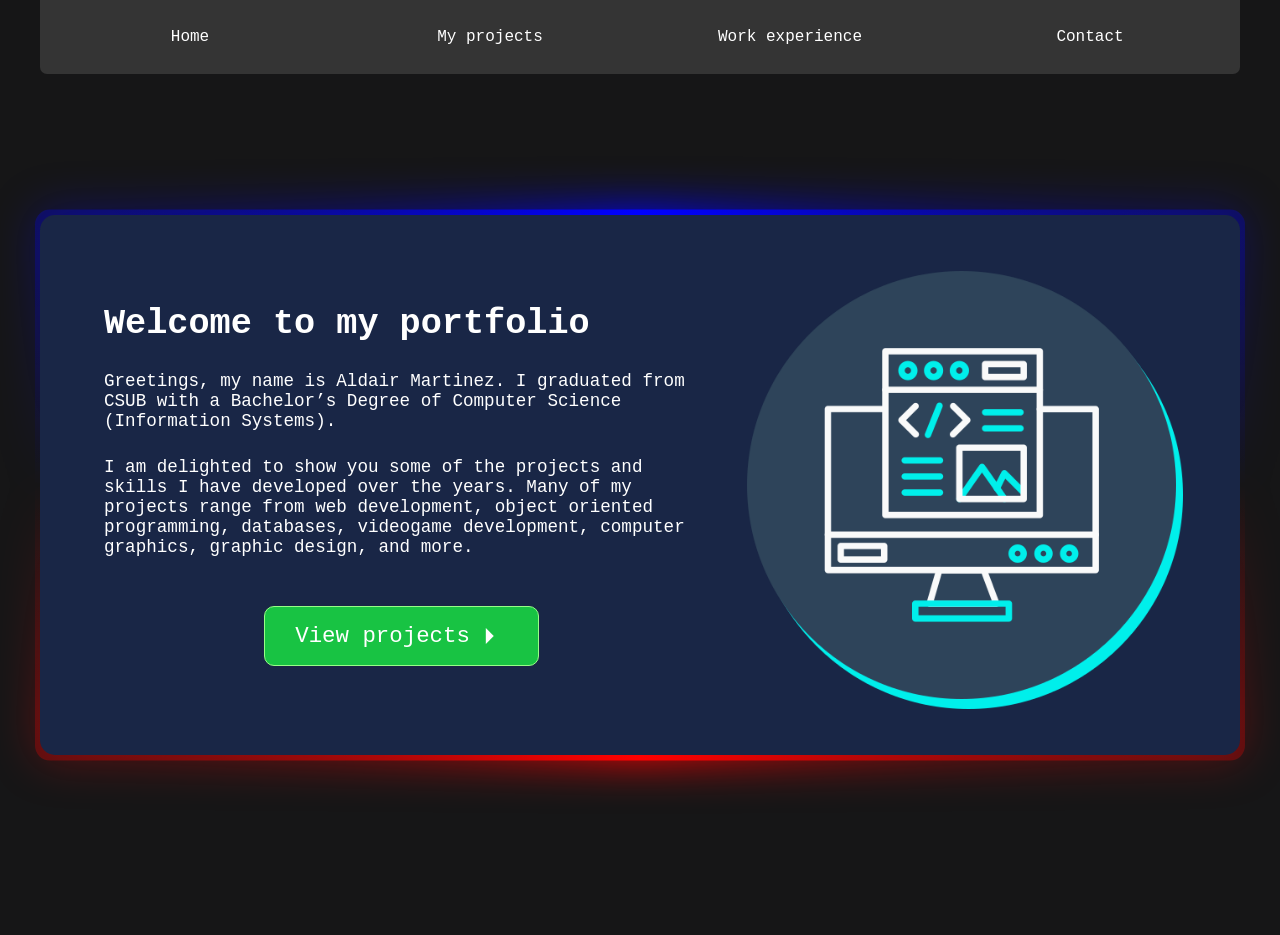
<file: index.html>
<!DOCTYPE html>
<html lang="en">
<head>
    <meta charset="UTF-8">
    <meta name="viewport" content="width=device-width, initial-scale=1.0">
    <title>Home page</title> 
    <link rel="stylesheet" type="text/css" href="css/styles.css">
    <link rel="stylesheet" type="text/css" href="css/index.css">

</head>
<body>

    <nav class="navbar">
        <div class="links-container">
            <a class="nav-tag" href="index.html">Home</a>
            <a class="nav-tag" href="myProjects.html">My projects</a>
            <a class="nav-tag" href="workExp.html">Work experience</a>
            <a class="nav-tag" href="contact.html">Contact</a>                
        </div>
        <button type="button" class="open-sidebar-btn" onclick="openSidebar()">
            <svg xmlns="http://www.w3.org/2000/svg"  viewBox="0 -960 960 960" fill="white"><path d="M120-240v-80h720v80H120Zm0-200v-80h720v80H120Zm0-200v-80h720v80H120Z"/></svg>
        </button>
    </nav>



<!--Sidebar is only for mobile screens-->

    <dialog id="sidebar-dialog">
        <div class="sidebar-container hideSidebar">

            <div class="sidebar-links-container">
                <a class="nav-tag close-sidebar-btn" onclick="closeSidebar()">
                <svg xmlns="http://www.w3.org/2000/svg" height="1.7rem" viewBox="0 -960 960 960" width="1.7rem" fill="#e3e3e3"><path d="M440-280v-400L240-480l200 200Zm80 160h80v-720h-80v720Z"/></svg>
                    Close</a>
                <a class="nav-tag" href="index.html">Home</a>
                <a class="nav-tag" href="myProjects.html">My projects</a>
                <a class="nav-tag" href="workExp.html">Work experience</a>
                <a class="nav-tag" href="contact.html">Contact</a>                
            </div>
        </div>
    </dialog>

    


    <div class="home-container">
        <div class="home-grid">
            <div class="home-text">
                <h1>Welcome to my portfolio</h1>
                <div class="home-img-mobile">
                    <img class="web-img" src="images/web design icon.png" alt="A descriptive label for your image">
                </div>
                <p>Greetings, my name is Aldair Martinez. I graduated from CSUB with a Bachelor’s Degree of Computer Science (Information Systems).</p>
                <p>I am delighted to show you some of the projects and skills I have developed over the years. Many of my projects range from web development, object oriented programming, databases, videogame development, computer graphics, graphic design, and more.</p>
                <div class="flex-center">
                    <form action="myProjects.html">
                    <a class="custom-btn" href="myProjects.html">View projects <svg xmlns="http://www.w3.org/2000/svg" height="38px" viewBox="0 -960 960 960" width="38px" fill="white"><path d="M400-280v-400l200 200-200 200Z"/></svg></a>
                    </form>
                </div>
            </div>
            <div class="home-img">
                <img class="web-img" src="images/web design icon.png" alt="A descriptive label for your image">
            </div>
        </div>
    </div>

    <script src="script.js" defer></script>
</body>
</html>
</file>
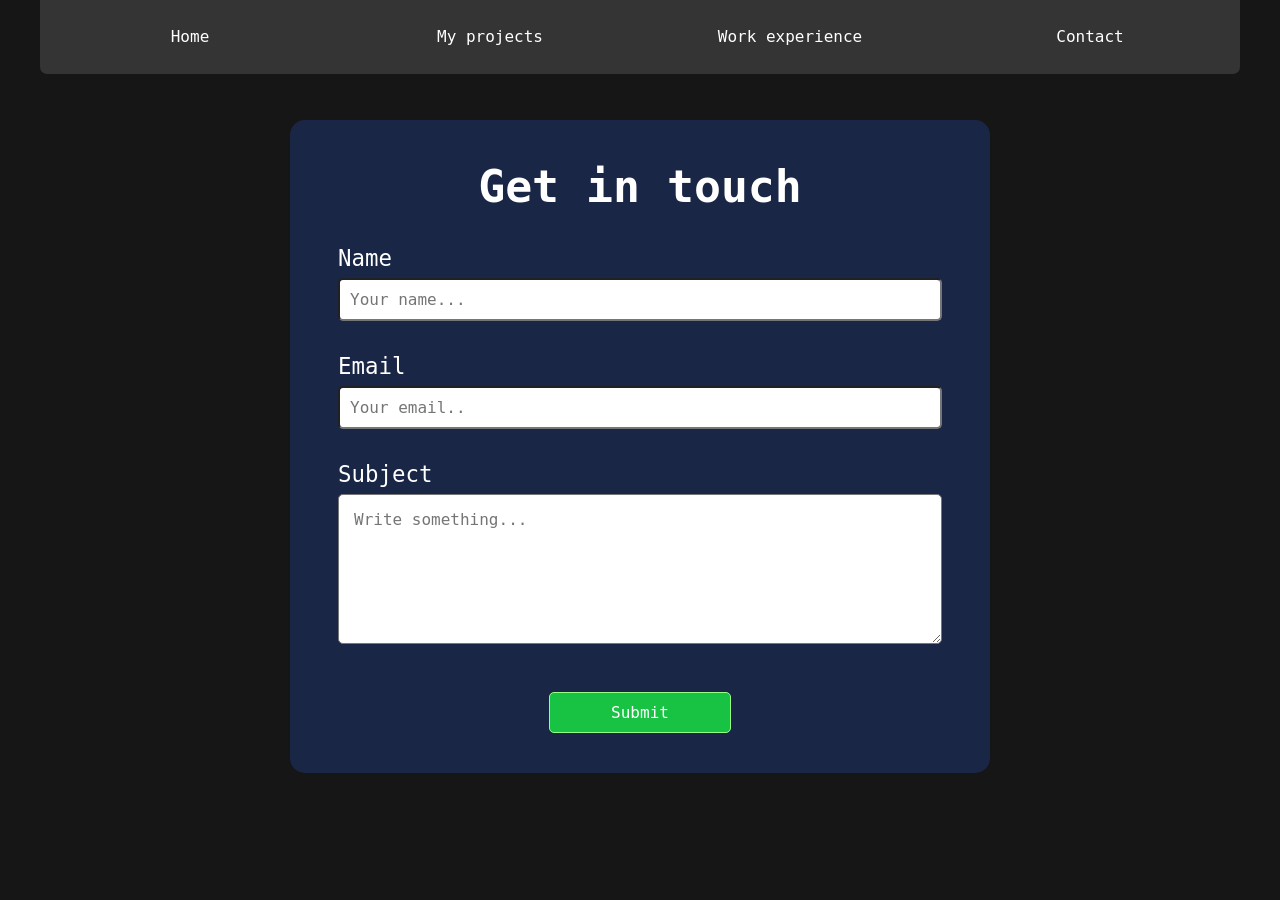
<file: contact.html>
<!DOCTYPE html>
<html lang="en">
<head>
    <meta charset="UTF-8">
    <meta name="viewport" content="width=device-width, initial-scale=1.0">
    <title>Contact</title> 
    <link rel="stylesheet" type="text/css" href="css/styles.css">
    <link rel="stylesheet" type="text/css" href="css/contact.css">
</head>
<body>
    <nav class="navbar">
        <div class="links-container">
            <a class="nav-tag" href="index.html">Home</a>
            <a class="nav-tag" href="myProjects.html">My projects</a>
            <a class="nav-tag" href="workExp.html">Work experience</a>
            <a class="nav-tag" href="contact.html">Contact</a>                
        </div>
        <button type="button" class="open-sidebar-btn" onclick="openSidebar()">
            <svg xmlns="http://www.w3.org/2000/svg"  viewBox="0 -960 960 960" fill="white"><path d="M120-240v-80h720v80H120Zm0-200v-80h720v80H120Zm0-200v-80h720v80H120Z"/></svg>
        </button>
    </nav>



<!--Sidebar is only for mobile screens-->

    <dialog id="sidebar-dialog">
        <div class="sidebar-container hideSidebar">

            <div class="sidebar-links-container">
                <a class="nav-tag close-sidebar-btn" onclick="closeSidebar()">
                <svg xmlns="http://www.w3.org/2000/svg" height="1.7rem" viewBox="0 -960 960 960" width="1.7rem" fill="#e3e3e3"><path d="M440-280v-400L240-480l200 200Zm80 160h80v-720h-80v720Z"/></svg>
                    Close</a>
                <a class="nav-tag" href="index.html">Home</a>
                <a class="nav-tag" href="myProjects.html">My projects</a>
                <a class="nav-tag" href="workExp.html">Work experience</a>
                <a class="nav-tag" href="contact.html">Contact</a>                
            </div>
        </div>
    </dialog>



    <div class="contact-container">
        <form method="POST" id="form" class="contact-form">
            <h1>Get in touch</h1>

              <input type="hidden" name="access_key" value="2cd7579d-942a-444a-a122-dd2348909469">

            <div>
                <label for="name">Name</label>
                <input type="text" id="name" name="name" placeholder="Your name..." required>
            </div>

            <div>
                <label for="email">Email</label>
                <input type="email" id="email" name="email" placeholder="Your email.." required>
            </div>

            <div>
                <label for="subject">Subject</label>
                <textarea id="subject" name="message" placeholder="Write something..." required></textarea>
            </div>

            <div>
                <input class="custom-btn" id="submit-btn" type="submit" value="Submit">
            </div>
        </form>
    </div>
    
    <!--Dialog modal-->
    <dialog id="form-dialog">
        <div class="form-modal-inner">
            <h1>Form successfully submitted!</h1>
            <p>Thank you for reaching out! I will respond to your email as soon as I can.</p>

            <button id="close-form-dialog" class="custom-btn">Close</button>
        </div>
    </dialog>
    

    <script src="script.js"></script>
</body>
</html>
</file>
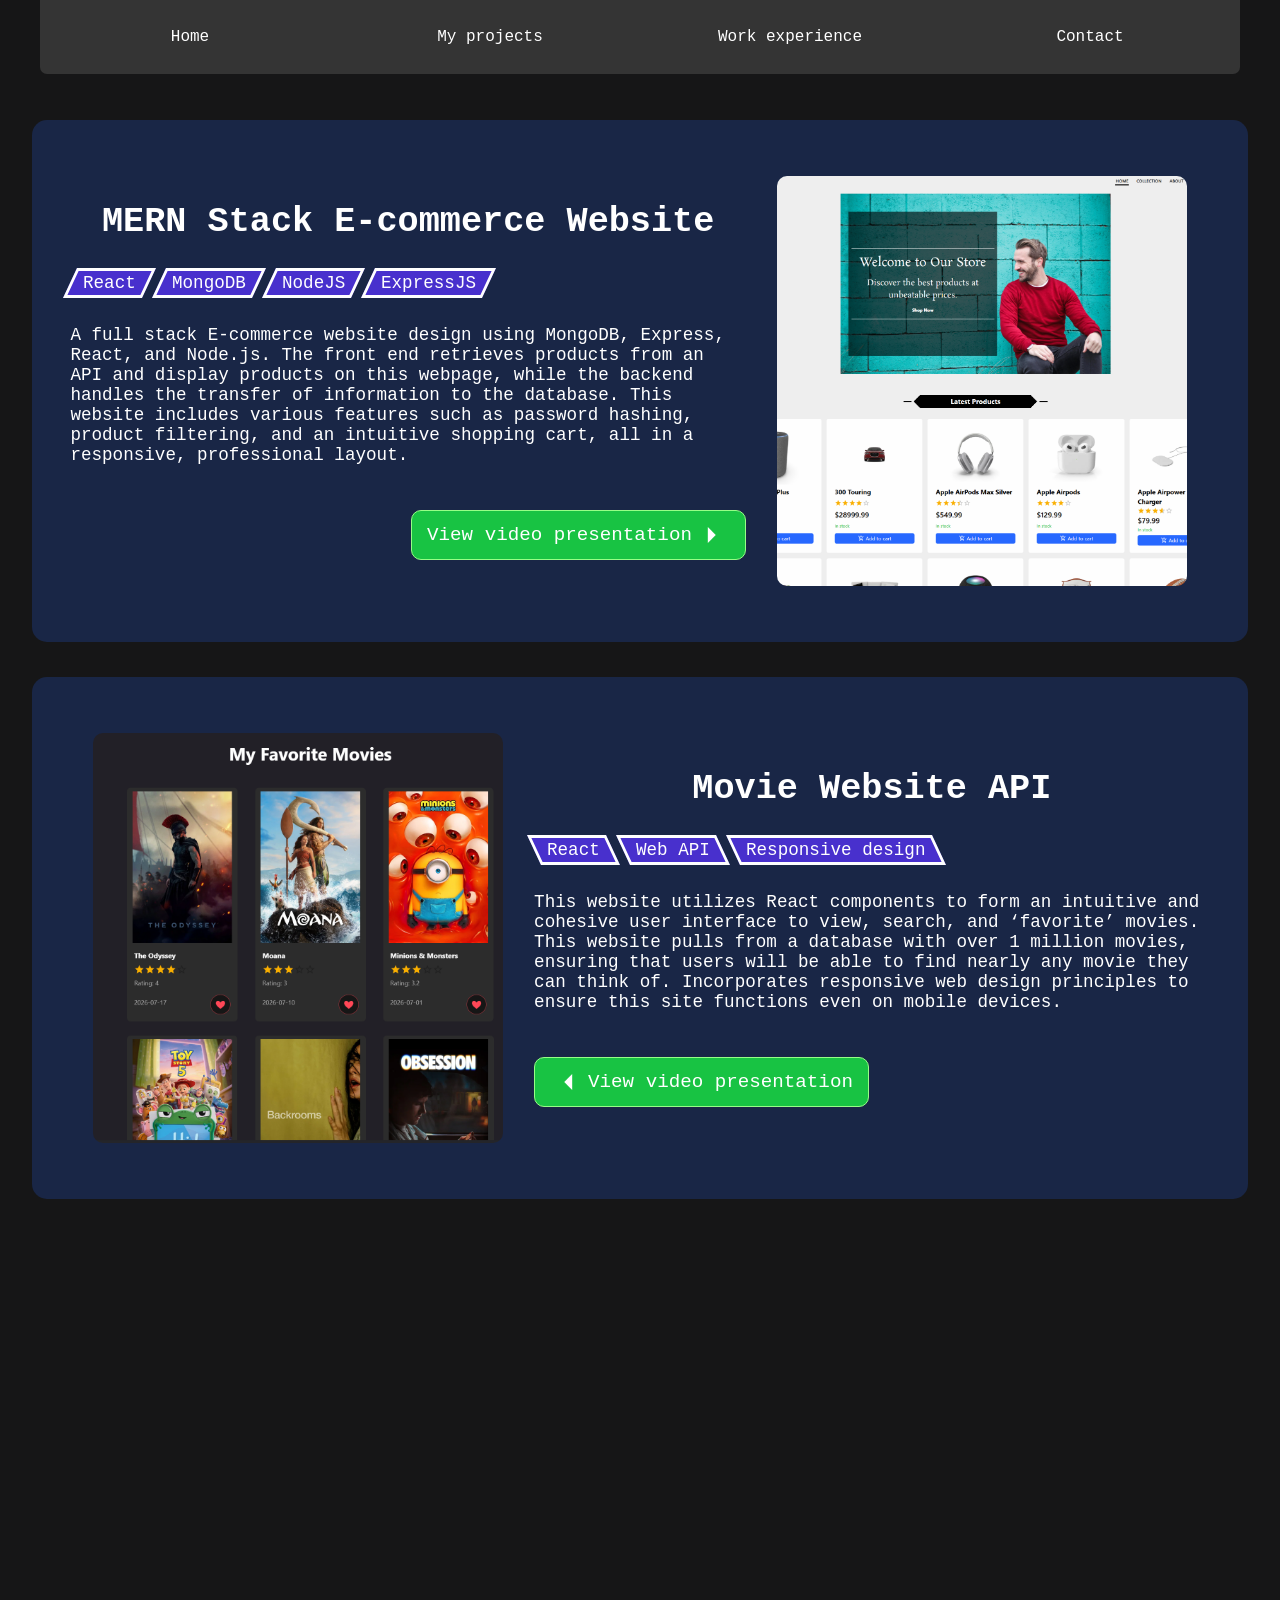
<file: myProjects.html>
<!DOCTYPE html>
<html lang="en">
<head>
    <meta charset="UTF-8">
    <meta name="viewport" content="width=device-width, initial-scale=1.0">
    <title>Projects</title> 
    <link rel="stylesheet" type="text/css" href="css/styles.css">
    <link rel="stylesheet" type="text/css" href="css/myProjects.css">
</head>
<body>

    <nav class="navbar">
        <div class="links-container">
            <a class="nav-tag" href="index.html">Home</a>
            <a class="nav-tag" href="myProjects.html">My projects</a>
            <a class="nav-tag" href="workExp.html">Work experience</a>
            <a class="nav-tag" href="contact.html">Contact</a>                
        </div>
        <button type="button" class="open-sidebar-btn" onclick="openSidebar()">
            <svg xmlns="http://www.w3.org/2000/svg"  viewBox="0 -960 960 960" fill="white"><path d="M120-240v-80h720v80H120Zm0-200v-80h720v80H120Zm0-200v-80h720v80H120Z"/></svg>
        </button>
    </nav>



<!--Sidebar is only for mobile screens-->

    <dialog id="sidebar-dialog">
        <div class="sidebar-container hideSidebar">

            <div class="sidebar-links-container">
                <a class="nav-tag close-sidebar-btn" onclick="closeSidebar()">
                <svg xmlns="http://www.w3.org/2000/svg" height="1.7rem" viewBox="0 -960 960 960" width="1.7rem" fill="#e3e3e3"><path d="M440-280v-400L240-480l200 200Zm80 160h80v-720h-80v720Z"/></svg>
                    Close</a>
                <a class="nav-tag" href="index.html">Home</a>
                <a class="nav-tag" href="myProjects.html">My projects</a>
                <a class="nav-tag" href="workExp.html">Work experience</a>
                <a class="nav-tag" href="contact.html">Contact</a>                
            </div>
        </div>
    </dialog>

    <div class="projects-container">
        <div class="grid-a project">
            <div class="home-text">
                <h1>MERN Stack <span style="white-space: nowrap;">E-commerce</span> Website</h1>
                <div class="home-img-mobile">
                    <img class="proj-img" src="images/thumbnail1.png" alt="A descriptive label for your image">
                </div>
                <div class="tag-container">
                    <div class="tag">
                        <p>React</p>
                    </div>
                    <div class='tag'><p>MongoDB</p></div>
                    <div class='tag'><p>NodeJS</p></div>
                    <div class='tag'><p>ExpressJS</p></div>
   
                </div>

                <p>A full stack E-commerce website design using MongoDB, Express, React, and Node.js. The front end retrieves products from an API and display products on this webpage, while the backend handles the transfer of information to the database. This website includes various features such as password hashing, product filtering, and an intuitive shopping cart, all in a responsive, professional layout.</p>
                <div class="flex-right">
                    
                    <a class="custom-btn" href="https://youtu.be/JawJCcPVibg?si=GAuj2naFAJkjUNhQ" target="_blank">View video presentation<svg xmlns="http://www.w3.org/2000/svg" height="38px" viewBox="0 -960 960 960" width="38px" fill="white"><path d="M400-280v-400l200 200-200 200Z"/></svg></a>
                </div>
            </div>
            <div class="home-img">
                <img class="proj-img" src="images/thumbnail1.png" alt="A descriptive label for your image">
            </div>
        </div>


        <div class="grid-b project">
            <div class="home-img">
                <img class="proj-img" src="images/thumbnail2.png" alt="A descriptive label for your image">
            </div>
            <div class="home-text">
                <h1>Movie Website API</h1>
                <div class="home-img-mobile">
                    <img class="proj-img" src="images/thumbnail2.png" alt="A descriptive label for your image">
                </div>
                <div class="tag-container">
                    <div class='tag'><p>React</p></div>
                    <div class='tag'><p>Web API</p></div>
                    <div class='tag'><p>Responsive design</p></div>
                </div>
                <p>This website utilizes React components to form an intuitive and cohesive user interface to view, search, and ‘favorite’ movies. This website pulls from a database with over 1 million movies, ensuring that users will be able to find nearly any movie they can think of. Incorporates responsive web design principles to ensure this site functions even on mobile devices.</p>
                <div class="flex-left">
                    
                    <a class="custom-btn" href="https://youtu.be/iCO1hxX5qys?si=Dm6algffkUBcnsDZ" target="_blank"><svg class="flip" xmlns="http://www.w3.org/2000/svg" height="38px" viewBox="0 -960 960 960" width="38px" fill="white"><path d="M400-280v-400l200 200-200 200Z"/></svg>View video presentation</a>
                </div>
            </div>
        </div>

        <div class="grid-a project">
            <div class="home-text">

                <h1>Art View</h1>
                <div class="home-img-mobile">
                    <img class="proj-img" src="images/thumbnail3.png" alt="A descriptive label for your image">
                </div>
                <div class="tag-container">
                    <div class='tag'><p>HTML</p> </div>
                    <div class='tag'><p>CSS</p> </div>
                    <div class='tag'><p>JavaScript</p> </div>
                    <div class='tag'><p>Bootstrap</p> </div>
                </div>
                <p>A mockup art viewing website that is designed to be intuitive and visually appealing. This was one of my first website projects I worked on solo, and is intended for me to utilize everything I had learned up to that point. Contains a few key features, such as allowing users to search through images like an art gallery, save their favorite images to another webpage, post their own images, and select a background theme color.</p>
                <div class="flex-right">
                    
                    <a class="custom-btn" href="https://youtu.be/r7uMf1eZo64?si=V-x6TC6GNSBqlE3d" target="_blank">View video presentation<svg xmlns="http://www.w3.org/2000/svg" height="38px" viewBox="0 -960 960 960" width="38px" fill="white"><path d="M400-280v-400l200 200-200 200Z"/></svg></a>
                </div>
            </div>
            <div class="home-img">
                <img class="proj-img" src="images/thumbnail3.png" alt="A descriptive label for your image">
            </div>
        </div>

        <div class="grid-b project">
            <div class="home-img">
                <img class="proj-img" src="images/thumbnail4.png" alt="A descriptive label for your image">
            </div>
            <div class="home-text">
                <h1>Quizey</h1>
                <div class="home-img-mobile">
                    <img class="proj-img" src="images/thumbnail4.png" alt="A descriptive label for your image">
                </div>
                <div class="tag-container">
                    <div class='tag'><p>MariaDB</p></div>
                    <div class='tag'><p>jQuery</p></div>
                    <div class='tag'><p>PHP</p></div>
                </div>
                <p>A website that challenges users to test their trivia knowledge. This is a solo project that is primarily backend functionality, with password functionality and a database that keeps track of high scores.</p>
                <div class="flex-left">
                    
                    <a class="custom-btn" href="https://youtu.be/yzRILuY8gE8?si=e_UOhTXHqEjrd5lL" target="_blank"><svg class="flip" xmlns="http://www.w3.org/2000/svg" height="38px" viewBox="0 -960 960 960" width="38px" fill="white"><path d="M400-280v-400l200 200-200 200Z"/></svg>View video presentation</a>
                </div>
            </div>
        </div>

        <div class="grid-a project">
            <div class="home-text">

                <h1>Puck Wars</h1>
                <div class="home-img-mobile">
                    <img class="proj-img" src="images/thumbnail1.png" alt="A descriptive label for your image">
                </div>
                <div class="tag-container">
                    <div class='tag'><p>C++</p></div>
                    <div class='tag'><p>Linux</p></div>
                    <div class='tag'><p>Software engineering</p></div>
                </div>
                <p>A Linux based air hockey game in which the player goes head-to-head against an A.I. controlled opponent where the objective is to launch a puck into the opposing goal. This project was a team effort, where each individual implemented their own feature.</p>
                <p>Click here to try the game out yourself: 
                <a href="https://github.com/btylerw/Puck-Wars">https://github.com/btylerw/Puck-Wars</a>

</p>
                <div class="flex-right">
                    <a class="custom-btn" href="https://youtu.be/1hvXe3Fn5ow?si=WiOZaFFOmtn1E38C" target="_blank">View video presentation<svg xmlns="http://www.w3.org/2000/svg" height="38px" viewBox="0 -960 960 960" width="38px" fill="white"><path d="M400-280v-400l200 200-200 200Z"/></svg></a>
                </div>
            </div>
            <div class="home-img">
                <img class="proj-img" src="images/thumbnail5.png" alt="A descriptive label for your image">
            </div>
        </div>
        

    <script src="script.js" defer></script>
</body>
</html>
</file>
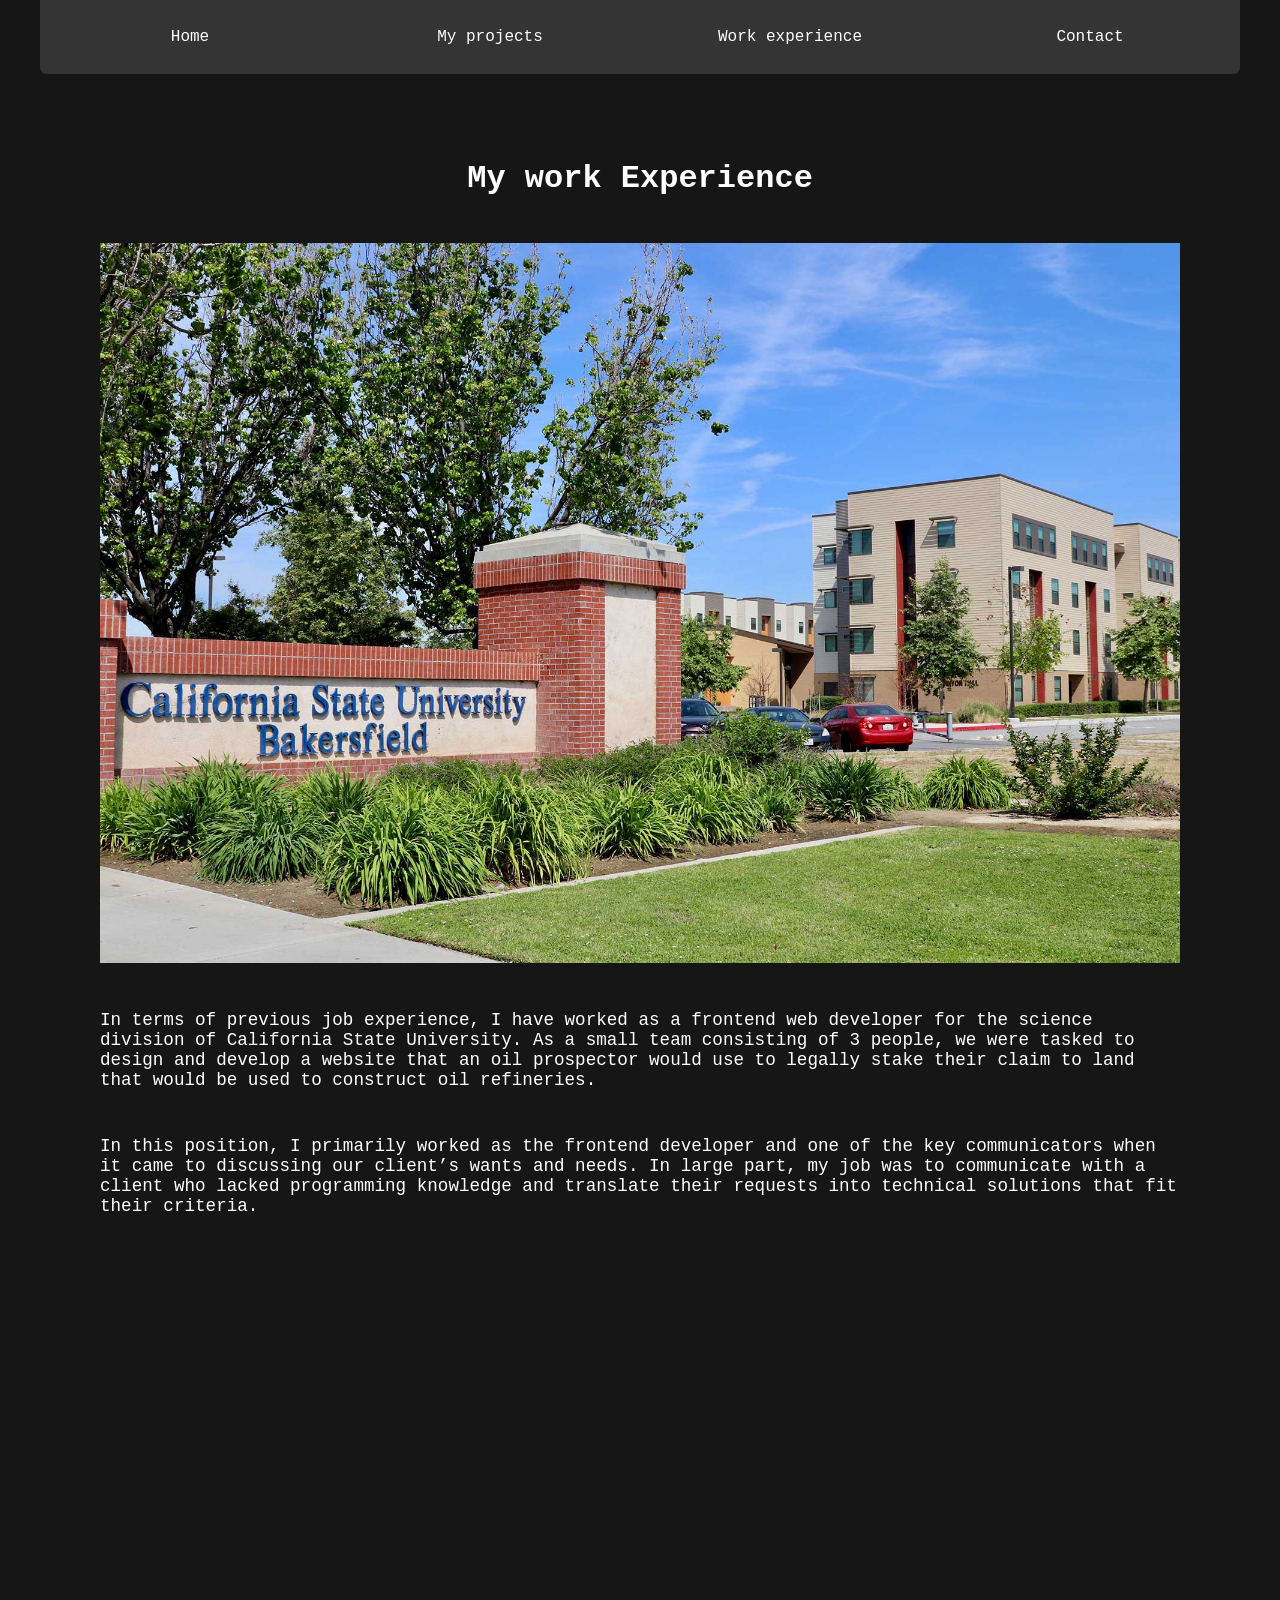
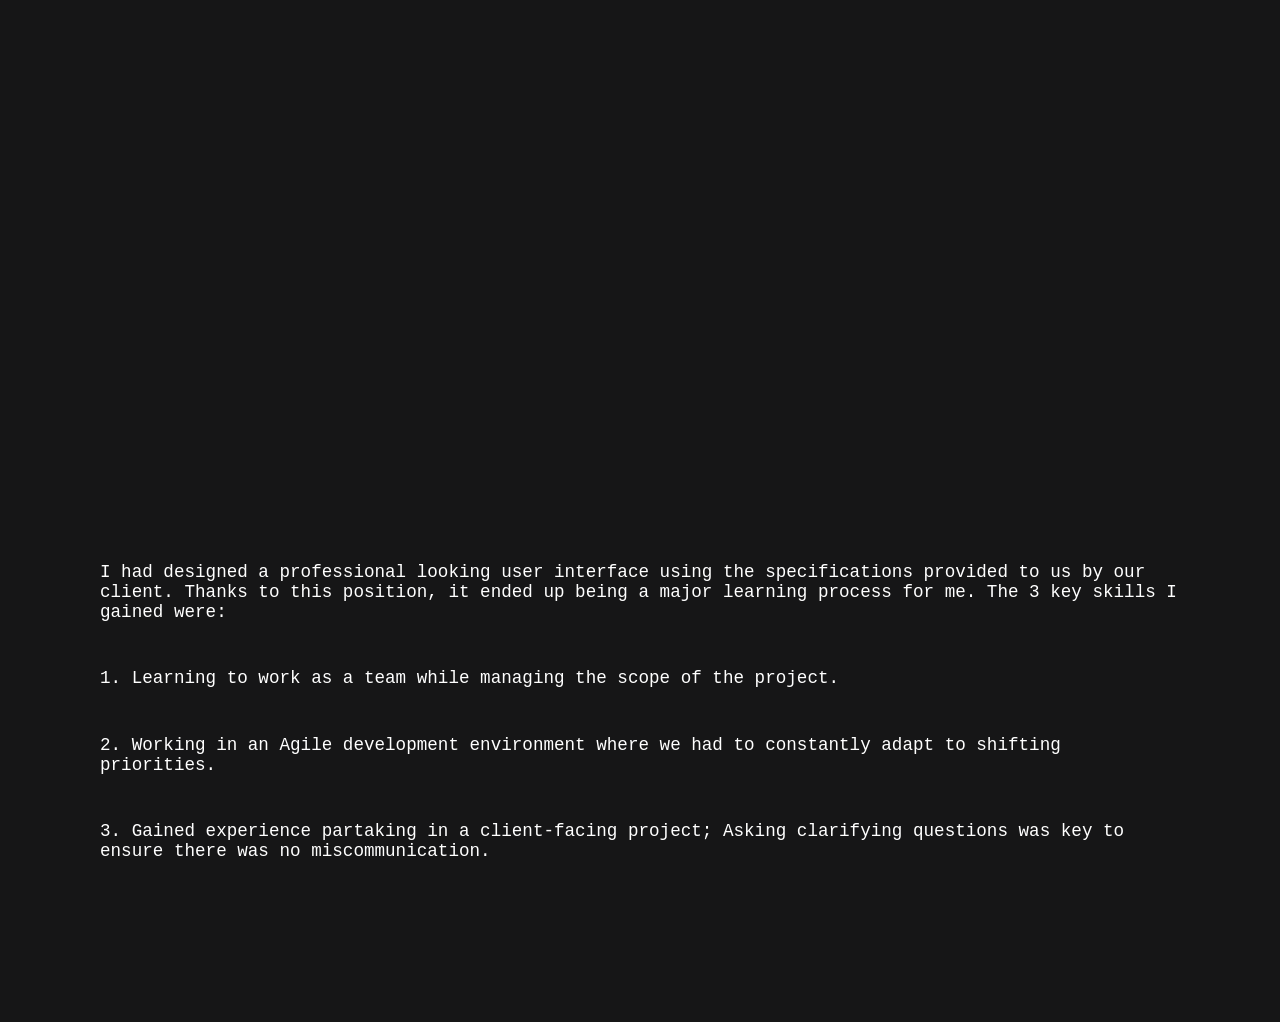
<file: workExp.html>
<!DOCTYPE html>
<html lang="en">
<head>
    <meta charset="UTF-8">
    <meta name="viewport" content="width=device-width, initial-scale=1.0">
    <title>Work experience</title> 
    <link rel="stylesheet" type="text/css" href="css/styles.css">
    <link rel="stylesheet" type="text/css" href="css/workExp.css">
</head>
<body>
    <nav class="navbar">
        <div class="links-container">
            <a class="nav-tag" href="index.html">Home</a>
            <a class="nav-tag" href="myProjects.html">My projects</a>
            <a class="nav-tag" href="workExp.html">Work experience</a>
            <a class="nav-tag" href="contact.html">Contact</a>                
        </div>
        <button type="button" class="open-sidebar-btn" onclick="openSidebar()">
            <svg xmlns="http://www.w3.org/2000/svg"  viewBox="0 -960 960 960" fill="white"><path d="M120-240v-80h720v80H120Zm0-200v-80h720v80H120Zm0-200v-80h720v80H120Z"/></svg>
        </button>
    </nav>



<!--Sidebar is only for mobile screens-->

    <dialog id="sidebar-dialog">
        <div class="sidebar-container hideSidebar">

            <div class="sidebar-links-container">
                <a class="nav-tag close-sidebar-btn" onclick="closeSidebar()">
                <svg xmlns="http://www.w3.org/2000/svg" height="1.7rem" viewBox="0 -960 960 960" width="1.7rem" fill="#e3e3e3"><path d="M440-280v-400L240-480l200 200Zm80 160h80v-720h-80v720Z"/></svg>
                    Close</a>
                <a class="nav-tag" href="index.html">Home</a>
                <a class="nav-tag" href="myProjects.html">My projects</a>
                <a class="nav-tag" href="workExp.html">Work experience</a>
                <a class="nav-tag" href="contact.html">Contact</a>                
            </div>
        </div>
    </dialog>

    <div class="container">
        <div class="flexBox">
            <h1>My work Experience</h1>
            <img class="csub-img" src="images/csubPhoto.jpg" alt="csub">
            <p>In terms of previous job experience, I have worked as a frontend web developer for the science division of California State University. As a small team consisting of 3 people, we were tasked to design and develop a website that an oil prospector would use to legally stake their claim to land that would be used to construct oil refineries.</p>
            <p>In this position, I primarily worked as the frontend developer and one of the key communicators when it came to discussing our client’s wants and needs. In large part, my job was to communicate with a client who lacked programming knowledge and translate their requests into technical solutions that fit their criteria.</p>
        </div>

        <div class="grid-container">
            <img class="img-A work-exp-img" style="grid-area: img-1;" src="images/imgA.png" alt="csub" onclick="openModal('modal-A')">
            <img class="img-B work-exp-img" style="grid-area: img-2;" src="images/imgB.png" alt="csub" onclick="openModal('modal-B')">
            <img class="img-C work-exp-img" style="grid-area: img-3;" src="images/imgC.jpg" alt="csub" onclick="openModal('modal-C')" >
        </div>

        <div class="flexBox">
            <p>I had designed a professional looking user interface using the specifications provided to us by our client. Thanks to this position, it ended up being a major learning process for me. The 3 key skills I gained were:</p>
            <p>1. Learning to work as a team while managing the scope of the project.</p>
            <p>2. Working in an Agile development environment where we had to constantly adapt to shifting priorities.</p>
            <p>3. Gained experience partaking in a client-facing project; Asking clarifying questions was key to ensure there was no miscommunication.</p>
        </div>

        <!--Create a modal for image popup-->
        <div id="modal-A" class="modal-container">
            <span class="close" onclick="closeModal('modal-A')">&times;</span>
            <img class="modal-img" src="/images/imgA.png">
        </div>        
        <div id="modal-B" class="modal-container">
            <span class="close" onclick="closeModal('modal-B')">&times;</span>
            <img class="modal-img" src="/images/imgB.png">
        </div>
        <div id="modal-C" class="modal-container">
            <span class="close" onclick="closeModal('modal-C')">&times;</span>
            <img class="modal-img" id="img-C" src="/images/imgC.jpg">

        </div>
    </div>


    <script src="script.js"></script>
</body>
</html>
</file>
<file: css/styles.css>
:root {
    --color1: rgb(16, 14, 27); 
    --color2: #f0f41c;
    --color3: rgb(52, 52, 52); 
    --textColor: white;
    --navHeight: 4.6em;
}


* {
    padding: 0;
    margin: 0;
    box-sizing: border-box;
    font-family: Andale Mono, monospace;
}


body {
    background-color: rgb(22, 22, 23);
    color: white;
    padding: 120px 0;
}

.navbar {
    position: fixed;
    top: 0;
    height: var(--navHeight);
    width: 100%;
    /*display: flex;
    justify-content: flex-end; /*moves nav links to the right*/
    display: flex;
    justify-content: center;
    align-items: center;
    padding: 0 14px;
    z-index: 10;

}

.links-container {
    height: 100%;
    width: 1200px;
    display: flex;
    flex-direction: row;/* not needed, but added here to be modified later*/
    justify-content: center;
    align-items: center;
    align-self: center;
    background-color: var(--color3);
    border-radius: 0 0 7px 7px;


}

.nav-tag {
    height: 100%;
    padding: 0 20px;
    width: 100%;
    display: flex;
    justify-content: center;
    align-items: center;
    color: var(--textColor) !important;
    border-radius: 0 0 7px 7px;
    text-decoration: none;
}

.nav-tag, .open-sidebar-btn {
    transition: background-color 0.3s; /*navbar hover fade animation*/

}

.nav-tag:hover {
    background-color: var(--color2);
    color: var(--color1) !important;
}

.nav-tag:hover svg {
    fill: var(--color1);
}

.open-sidebar-btn {
    display: none;

}

/************************************/
#sidebar-dialog {

    background-color: rgb(33, 33, 33);
}



.sidebar-container {
    position: fixed;
    top: 0;
    right: 0%; /*hide sidebar*/
    width: 15em;
    height: 100vh;
    z-index: 3;
    transition: right 400ms;
    background-color: rgb(33, 33, 33);
    display: flex;
    flex-direction: column;
    height: 100%;
    gap: 1em;
    

}

.sidebar-container.showSidebar{
    animation: show-sidebar .4s;


}

.sidebar-container.hideSidebar {
    animation: hide-sidebar .4s;
}


dialog::backdrop {
    background-color: rgba(0, 0, 0, 0.352);
}

/************************************/



button, a, .custom-btn {
    cursor: pointer;
}

.flex-center {
    display: flex;
    justify-content: center;
    align-items: center;
}

.flip {
    transform: rotate(180deg);
}

.custom-btn {
    color: white !important;
    text-decoration: none;
}

/* Unvisited link */
a:link {
  color: #007bff; /* Change to your preferred color */
}

/* Visited link */
a:visited {
  color: #9a86ff; /* Change to your preferred color */
}

.sidebar-container .nav-tag {

    justify-content: flex-start;
    border-radius: unset;
    font-size: 1.1rem;
    padding: 0 40px;
    height: 70%;
}

.nav-tag.close-sidebar-btn {
    
    padding: 0 10px;

}

.nav-tag.close-sidebar-btn:hover {

    background-color: rgb(255, 18, 18);
}


/*Animations for opening and closing sidebar*/
@keyframes show-sidebar {
  0%{
    transform: translateX(100%);
  }
  100%{
    transform: translateX(0%);
  }
}

@keyframes hide-sidebar {
  0%{
    transform: translateX(0%);
  }
  100%{
    transform: translateX(100%);
  }
}


@media (max-width: 730px) { 


    .links-container {
        display: none;
    }

    .navbar {
        justify-content: flex-end;
        padding: unset;
        background-color: var(--color3); 
        height: 60px;
    }

    .open-sidebar-btn {
        display: block;
        z-index: 100;
        background-color: unset;
        border: unset;
        height: 100%;
        padding: 8px;
        aspect-ratio: 1 / 1;    /*keep the button as a square*/
        background-color: rgba(0, 0, 0, 0.494);
    }

    .open-sidebar-btn:hover {
        background-color: #007bff;
    }







}
</file>
<file: css/index.css>
body {
    
    padding: unset;
    overflow: hidden;

    
}

.home-container {
    padding: 7em 0;

    display: flex;
    justify-content: center;
    align-items: center;
    margin-top: 35px;
    height: 100vh;
    height: 100dvh;

    /*keyframe animations*/
    -webkit-animation: fadein 1.4s; /* Safari, Chrome and Opera > 12.1 */
    -moz-animation: fadein 1.4s; /* Firefox < 16 */
    -ms-animation: fadein 1.4s; /* Internet Explorer */
    -o-animation: fadein 1.4s; /* Opera < 12.1 */
    animation: fadein 1.4s;

}

.home-grid {
    width: max(60%, 1200px);
    padding: 3.5em min(6em, 5%);
    gap: 3em;
    background-color: rgb(25, 38, 70);
    display: grid;
    grid-template-columns: 1fr 40%;
    border-radius: 15px;
    margin: 0 2em;
    position: relative;
    

}

@property --angle{
    syntax: "<angle>";
    initial-value: 0deg;
    inherits: false;
}
.home-grid::after, .home-grid::before {
    content: '';
    position: absolute;
    height: 100%;
    width: 100%;
    top: 50%;
    left: 50%;
    translate: -50% -50%;
    z-index: -5;
    padding: 5px;
    border-radius: 15px;
    background-image: conic-gradient(from var(--angle), blue, cyan, purple, red, blue);
    background-image: conic-gradient(from var(--angle), blue, transparent, red, transparent, blue);

    animation: 5s rotate linear infinite;
}

.home-grid::before {
    filter: blur(1.4rem);
}

.home-text {
    display: flex;
    flex-direction: column;
    justify-content: center;
    gap: 1.5em;
    font-size: 1.1rem;
}


.home-img {
    display: flex;
    justify-content: center;
    align-items: center;

}

.home-img-mobile {
    display: none;
}

.web-img{
  width: 100%;
  max-width: 450px;
  object-fit: cover; /* Crops the image to fit without stretching */
  display: block; /* Removes unwanted baseline spacing */
  filter: drop-shadow(7px 10px 0px #00EFEB);
}

.custom-btn {
    display: flex;
    justify-content: center;
    align-items: center;
    font-size: 1.4rem;
    padding: 10px 30px;
    margin-top: 1em;
    transition-duration: 0.4s;
    border-radius: 10px;
    background-color: rgb(24, 195, 67);
    color: white;
    border: solid 1px rgb(150, 255, 134);
}

.custom-btn:hover {
    background-color: rgb(7, 240, 65);

    box-shadow: 0 0px 46px 0 rgba(6, 246, 62, 0.493);

}






@keyframes fadein {
    from { opacity: 0; transform: translateY(30px); }
    to   { opacity: 1; transform: translateY(0);}
}

/* Firefox < 16 */
@-moz-keyframes fadein {
    from { opacity: 0; transform: translateY(30px); }
    to   { opacity: 1; transform: translateY(0);}
}

/* Safari, Chrome and Opera > 12.1 */
@-webkit-keyframes fadein {
    from { opacity: 0; transform: translateY(30px); }
    to   { opacity: 1; transform: translateY(0);}
}

/* Internet Explorer */
@-ms-keyframes fadein {
    from { opacity: 0; transform: translateY(30px); }
    to   { opacity: 1; transform: translateY(0);}
}

/* Opera < 12.1 */
@-o-keyframes fadein {
    from { opacity: 0; transform: translateY(30px); }
    to   { opacity: 1; transform: translateY(0);}
}


@keyframes rotate {
    from { --angle: 0deg; }
    to   { --angle: 360deg; }
}



@media (max-height: 730px) and (min-width: 730px) {


    


    body {
        padding: unset;
        overflow-y: auto;
    }

    .home-container {
        padding: 7em 0;
        height: unset;
        display: flex;
        justify-content: center;
        align-items: center;

    }

    .home-grid {
        width: max(60%, 1200px);
        padding: 3.5em min(6em, 3%);
        gap: 1em;
        background-color: rgb(19, 28, 53);
        display: grid;
        grid-template-columns: 1fr 40%;
        border-radius: 15px;
        margin: 0 2em;
        position: relative;

    }
}



@media (max-width: 730px) { 


    .home-img {
        display: none;

    }

    .home-img-mobile {
        display: flex;
        justify-content: center;
    }

    .web-img {
        max-height: 300px;
        object-fit: contain;
        width: 80%;
    }

    .home-grid {
        display: flex;
        justify-content: center;
        padding: min(3em, 5%);
        margin: unset;
        background-color: unset;
    }

    .home-grid h1 {
        text-align: center;
    }

    .home-container {
        overflow: auto;
        height: 100%;
        padding: 2em 0;
    }

    .home-text {
        padding: 1em;
        gap: 2em;
    }

    body {        
        overflow: auto;
        display: block;
    } 
   
    .home-grid::after, .home-grid::before {
        display: none;
    }


}
</file>
<file: css/contact.css>
body {
    min-height: 100vh;
    padding-bottom: 35px;
    align-items: center;
}

.contact-container {

    display: flex;
    flex-direction: column;
    gap: 35px;
    justify-content: center;
    align-items: center;
    width: 100%;
    min-height: 100%;
  
    overflow-x: hidden;
    overflow-y: auto; 
    overflow: hidden;
}

.contact-form {
    
    /*keyframe animations*/
    -webkit-animation: fadein 1.4s; /* Safari, Chrome and Opera > 12.1 */
    -moz-animation: fadein 1.4s; /* Firefox < 16 */
    -ms-animation: fadein 1.4s; /* Internet Explorer */
    -o-animation: fadein 1.4s; /* Opera < 12.1 */
    animation: fadein 1.4s;

    width: min(92%, 700px);
    
    padding: 2.5em min(3em, 4%);

    gap: 2em;
    background-color: rgb(25, 38, 70);
    display: flex;
    flex-direction: column;
    border-radius: 15px;
    margin: 0 2em;


}

.contact-form h1{
    text-align: center;
    font-size: 2.8rem;
}

.contact-form label {
    font-size: 1.4rem;
}

.contact-form div {

    display: flex;
    flex-direction: column;
    gap: 7px;


}

.contact-form input, #subject {
    border-radius: 5px;
    padding: 10px;
    font-size: 1rem;
}


#subject { /*text areea*/
    height: 150px;
    max-height: 500px;
    max-width: 100%;
    min-height: 50px;
    min-width: 50%;
    padding: 15px;
}



#form-dialog.show{
    position: fixed;
    top: 0;
    left: 0;
    width: 100vw;
    height: 100vh;
    background-color: rgba(0, 0, 0, 0.5);

    /* Flexbox centering magic */
    display: flex;
    justify-content: center; /* Centers horizontally */
    align-items: center;     /* Centers vertically */
}

.form-modal-inner {
    background-color: rgb(54, 57, 57);
    display: flex;
    flex-direction: column;
    justify-content: center;
    padding: min(1.5em, 5%);
    gap: 15px;
    border-radius: 10px;
    width: min(470px, 95%);
}

#form-dialog h1, #form-dialog p {
    color: white;
    text-align: center;
}

.custom-btn {
    display: flex;
    justify-content: center;
    align-self: center;
    font-size: 1.4rem;
    padding: 10px 30px;
    width: 30%;
    margin-top: 1em;
    transition-duration: 0.4s;
    border-radius: 10px;
    background-color: rgb(24, 195, 67);
    color: white;
    border: solid 1px rgb(150, 255, 134);
}

.custom-btn:hover {
    background-color: rgb(7, 240, 65);
    box-shadow: 0 0px 46px 0 rgba(6, 246, 62, 0.493);

}


@keyframes fadein {
    from { opacity: 0; transform: translateY(30px); }
    to   { opacity: 1; transform: translateY(0);}
}

/* Firefox < 16 */
@-moz-keyframes fadein {
    from { opacity: 0; transform: translateY(30px); }
    to   { opacity: 1; transform: translateY(0);}
}

/* Safari, Chrome and Opera > 12.1 */
@-webkit-keyframes fadein {
    from { opacity: 0; transform: translateY(30px); }
    to   { opacity: 1; transform: translateY(0);}
}

/* Internet Explorer */
@-ms-keyframes fadein {
    from { opacity: 0; transform: translateY(30px); }
    to   { opacity: 1; transform: translateY(0);}
}

/* Opera < 12.1 */
@-o-keyframes fadein {
    from { opacity: 0; transform: translateY(30px); }
    to   { opacity: 1; transform: translateY(0);}
}



@media (max-width: 540px) { 

    body {
        padding-top: 100px;
    }

    .contact-form {
        background-color: unset;
    }


}
</file>
<file: css/myProjects.css>
:root {
    --tagColor: rgb(72, 48, 205); 
}




.projects-container {

    display: flex;
    flex-direction: column;
    gap: 35px;
    justify-content: center;
    align-items: center;
    width: 100%;
    min-height: 100%;
  
    overflow-x: hidden;
    overflow-y: auto; 

}

.project {
    padding: 3.5em min(2.5em, 3%);
    gap: .5em;
    background-color: rgb(25, 38, 70);
    display: grid;
    border-radius: 15px;
    margin: 0 2em;
    max-width: 1400px;


    /*for intersection observer animation*/
    opacity: 0;
    transition: 850ms ease;

}

.grid-a {
    grid-template-columns: 1fr max(360px, 40%);
    translate: -50%;
}

.grid-b {

    display: grid;
    grid-template-columns: max(360px, 40%) 1fr; 
    translate: 50%;


}

.grid-a.show, .grid-b.show {
    opacity: 1;
    translate: 0;
}

.home-text {
    display: flex;
    flex-direction: column;
    justify-content: center;
    gap: 1.5em;
    font-size: 1.1rem;
}

.home-text h1 {
    text-align: center;
}


.home-img {
    display: flex;
    justify-content: center;
    align-items: center;

}

.proj-img{
    width: 100%;
    max-width: 350px;
    max-width: 90%;

    object-fit: cover; /* Crops the image to fit without stretching */
    display: block; /* Removes unwanted baseline spacing */
    border-radius: 10px;
}

.flex-right {
    display: flex;
    justify-content: flex-end;
}

.flex-left {
    display: flex;
}

.custom-btn {
    display: flex;
    justify-content: center;
    align-items: center;
    font-size: 1.2rem;
    padding: 5px 15px;
    margin-top: 1em;
    transition-duration: 0.4s;
    border-radius: 10px;
    background-color: rgb(24, 195, 67);
    color: white;
    border: solid 1px rgb(150, 255, 134);
}

.custom-btn:hover {
    background-color: rgb(7, 240, 65);

    box-shadow: 0 0px 46px 0 rgba(6, 246, 62, 0.493);

}

.tag-container {
    display: flex;
    flex-wrap: wrap;
    align-items: center;
    gap: 10px;
}
/*
.tag {
    background-color: rgba(156, 216, 255, 0.787);
    border: solid rgb(255, 255, 255) 3px;
    padding: 1px 6px;
    border-radius: 14px;
    color: rgb(61, 61, 61);
}
*/
.grid-a .tag {
    padding: 2px 10px;
    background-color: var(--tagColor);
    /* Skew along the X-axis by 20 degrees */
    transform: skewX(-25deg); 
    border: solid rgb(255, 255, 255) 3px;

}

/* Optional: Keep the nested text straight */
.grid-a .tag p {
    transform: skewX(25deg); 
    color: white;

}

.grid-b .tag {
    padding: 2px 10px;
    background-color: var(--tagColor);
    /* Skew along the X-axis by 20 degrees */
    transform: skewX(25deg); 
    border: solid rgb(255, 255, 255) 3px;

}

/* Optional: Keep the nested text straight */
.grid-b .tag p {
    transform: skewX(-25deg); 
    color: white;

}

.home-img-mobile {
    display: none;
}





@media (max-width: 880px) {

    body {
        padding-top: 60px;
    }

    .grid-a, .grid-b {
        grid-template-columns: 1fr; /* Stack the columns on smaller screens */
    }

    .home-img {
        display: none;
    }

    .home-text a {
        word-break: break-all;
    }

    .home-img-mobile {
        display: flex;
        justify-content: center;
        align-items: center;
        width: 100%;
    }

    .project {
        background-color: unset;
        padding: 2.5em min(2.5em, 1%);

    }

    .tag-container {
        justify-content: center;
    }
    
    .grid-a, .grid-b, .home-text {
        display: flex;
        flex-direction: column;
        justify-content: center;
        align-items: center;
        gap: 1em;
        width: 92%;
    }

    .custom-btn svg{
        display: none;
    }

    .custom-btn {
        padding: 15px;
        font-size: 1rem;
    }

    .projects-container {
        gap: 0;
    }
}
</file>
<file: css/workExp.css>
.container {

    display: flex;
    justify-content: center;
    position: relative;

    flex-direction: column;
    gap: 35px;
    align-items: center;
    width: 100%;
    min-height: 100%;
  
    overflow-x: hidden;
    overflow-y: auto; 

    /*keyframe animations*/
    -webkit-animation: fadein 1.4s; /* Safari, Chrome and Opera > 12.1 */
    -moz-animation: fadein 1.4s; /* Firefox < 16 */
    -ms-animation: fadein 1.4s; /* Internet Explorer */
    -o-animation: fadein 1.4s; /* Opera < 12.1 */
    animation: fadein 1.4s;

}


.flexBox {
    display: flex;
    justify-content: center;
    align-items: center;
    flex-direction: column;
    padding: 2.5em min(1.5em, 2%);
    gap: 2.9em;
    /*background-color: rgba(23, 33, 62, 0.763);*/

    border-radius: 15px;
    max-width: 1400px;



}

.flexBox h1 {
    text-align: center;
}

.csub-img {
    width: 90%;
    max-width: 1100px;
    height: auto;
}

.grid-container {
    overflow-y: hidden;
    padding: min(1.5em, 2%);
    background-color: rgb(25, 38, 70);
    border-radius: 15px;

    display: grid;
    max-width: 1250px;
    width: 95%;
    gap: 18px;

    grid-template-columns: 1fr 1fr 1fr .13fr;
    grid-template-rows:  1fr 1fr;
    grid-template-areas: 
    "img-1 img-1  img-3 img-3"
    "img-2 img-2 img-3 img-3";


    /*for intersection observer animation*/
    opacity: 0;
    transition: 850ms ease;
}

.grid-container.show {
    opacity: 1;
}

.flexBox p{
    align-self: center;
    max-width: 1200px;
    width: 90%;
    font-size: 1.1rem;
}

.img-A, .img-B, .img-C {
    width: 100%;
    height: 100%;
    border-radius: 15px;
    object-fit: contain;
    transition: 850ms ease;
    opacity: 0;
    scale: .1;
    cursor: pointer;
}

.img-A {
    transition-delay: 100ms;

}

.img-B {
    transition-delay: 300ms;
}

.img-C {
    transition-delay: 500ms;
}

.grid-container.show .img-A, .grid-container.show .img-B, .grid-container.show .img-C {
    opacity: 1;
    scale: 1;
}

/*
.grid-container img:hover {
    -webkit-transform:scale(1.1); 
    transform:scale(1.1);
    z-index: 10;
}
*/

.modal-container  {
    display: none;
    position: fixed; /* Stay in place */
    z-index: 1; /* Sit on top */
    padding-top: 100px; /* Location of the box */
    left: 0;
    top: 0;
    width: 100%; /* Full width */
    height: 100%; /* Full height */
    overflow: auto; /* Enable scroll if needed */
    background-color: rgb(0,0,0); /* Fallback color */
    background-color: rgba(0,0,0,0.9); /* Black w/ opacity */
    z-index: 100;
}

.modal-container .modal-img {
    
  margin: auto;
  display: block;
  width: min(1400px, 95%);
  max-width: 1400px;
}

#img-C {
    max-height: 95%;
    object-fit: contain;
    height: auto;
}

/* The Close Button */
.close {
  position: absolute;
  top: 15px;
  right: 35px;
  color: #f1f1f1;
  font-size: 40px;
  font-weight: bold;
  transition: 0.3s;
}

.close:hover,
.close:focus {
  color: #bbb;
  text-decoration: none;
  cursor: pointer;
}



@keyframes fadein {
    from { opacity: 0; transform: translateY(30px); }
    to   { opacity: 1; transform: translateY(0);}
}

/* Firefox < 16 */
@-moz-keyframes fadein {
    from { opacity: 0; transform: translateY(30px); }
    to   { opacity: 1; transform: translateY(0);}
}

/* Safari, Chrome and Opera > 12.1 */
@-webkit-keyframes fadein {
    from { opacity: 0; transform: translateY(30px); }
    to   { opacity: 1; transform: translateY(0);}
}

/* Internet Explorer */
@-ms-keyframes fadein {
    from { opacity: 0; transform: translateY(30px); }
    to   { opacity: 1; transform: translateY(0);}
}

/* Opera < 12.1 */
@-o-keyframes fadein {
    from { opacity: 0; transform: translateY(30px); }
    to   { opacity: 1; transform: translateY(0);}
}

@media (max-width: 880px) { 
    .flexBox p{

        font-size: 1rem;
}
}
</file>
